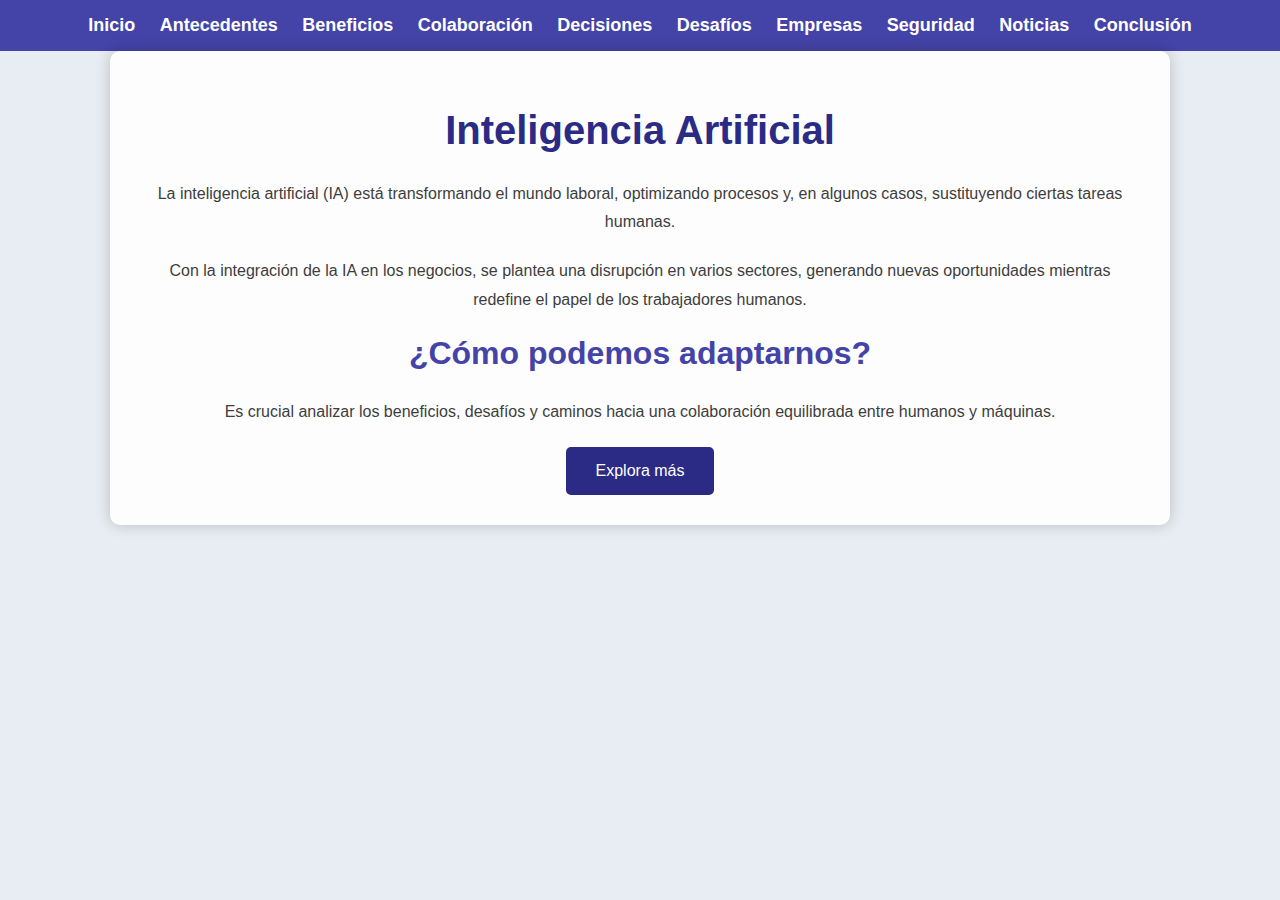
<file: PROYECTO/html/index.html>
<!DOCTYPE html>
<html lang="es">

<head>
    <meta charset="UTF-8">
    <meta name="viewport" content="width=device-width, initial-scale=1.0">
    <title>Inteligencia Artificial</title>
    <link rel="stylesheet" href="../css/index.css">
</head>

<body>

    <nav>
        <a href="index.html">Inicio</a>
        <a href="antecedentes.html">Antecedentes</a>
        <a href="beneficios.html">Beneficios</a>
        <a href="colaboración.html">Colaboración</a>
        <a href="decisiones.html">Decisiones</a>
        <a href="desafios.html">Desafíos</a>
        <a href="empresas.html">Empresas</a>
        <a href="seguridad.html">Seguridad</a>
        <a href="noticias.html">Noticias</a>
        <a href="conclusion.html">Conclusión</a>
    </nav>
    <div class="container">
        <h1>Inteligencia Artificial</h1>
        <p>La inteligencia artificial (IA) está transformando el mundo laboral, optimizando procesos y, en algunos casos, sustituyendo ciertas tareas humanas.</p>
        <p>Con la integración de la IA en los negocios, se plantea una disrupción en varios sectores, generando nuevas oportunidades mientras redefine el papel de los trabajadores humanos.</p>
        <h2>¿Cómo podemos adaptarnos?</h2>
        <p>Es crucial analizar los beneficios, desafíos y caminos hacia una colaboración equilibrada entre humanos y máquinas.</p>
        <button class="cta" onclick="location.href='antecedentes.html'">Explora más</button>

    </div>

</body>

</html>
</file>
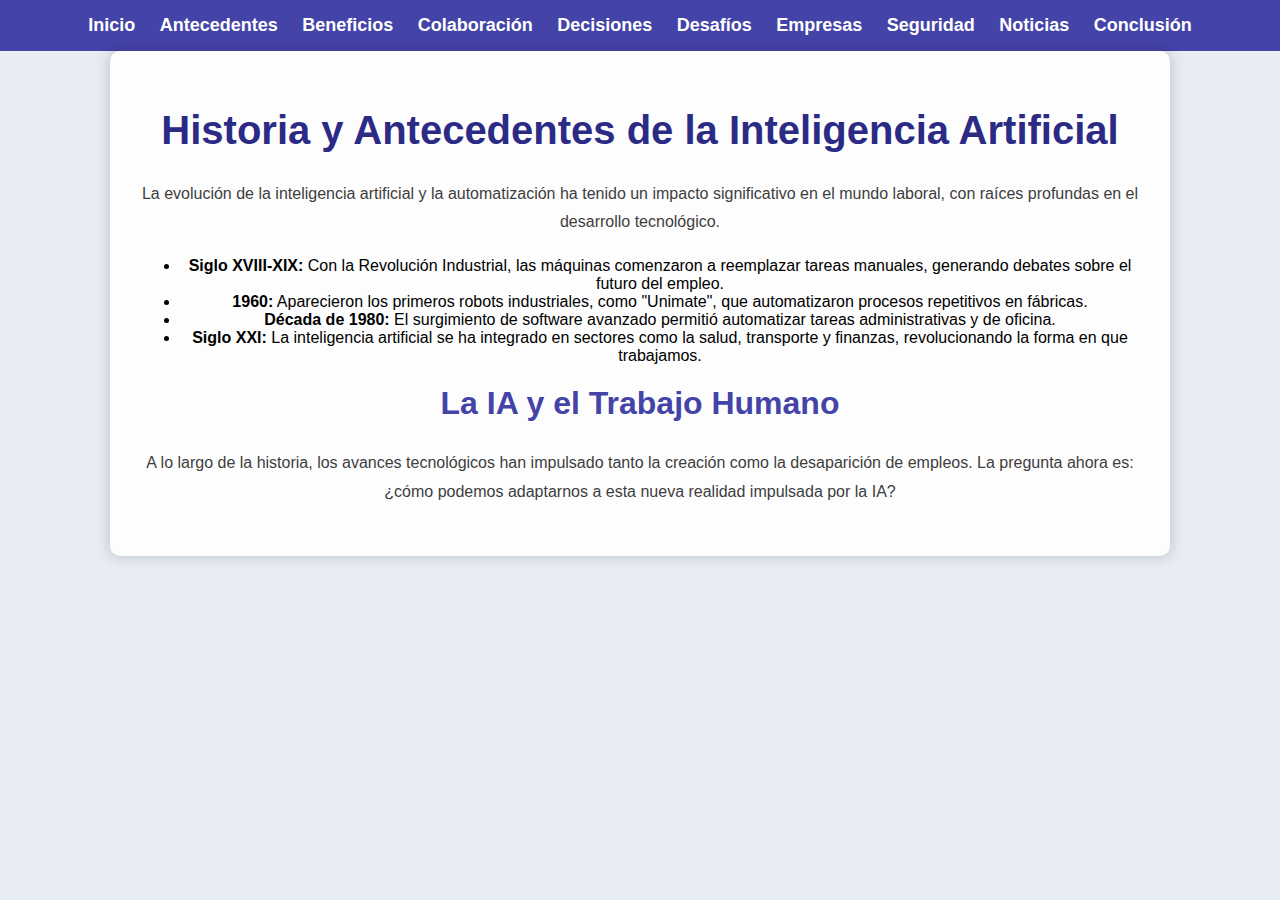
<file: PROYECTO/html/antecedentes.html>
<!DOCTYPE html>
<html lang="es">

<head>
    <meta charset="UTF-8">
    <meta name="viewport" content="width=device-width, initial-scale=1.0">
    <title>Antecedentes de la IA</title>
    <link rel="stylesheet" href="../css/antecedentes.css">
</head>

<body>
    <nav>
        <a href="index.html">Inicio</a>
        <a href="antecedentes.html">Antecedentes</a>
        <a href="beneficios.html">Beneficios</a>
        <a href="colaboración.html">Colaboración</a>
        <a href="decisiones.html">Decisiones</a>
        <a href="desafios.html">Desafíos</a>
        <a href="empresas.html">Empresas</a>
        <a href="seguridad.html">Seguridad</a>
        <a href="noticias.html">Noticias</a>
        <a href="conclusion.html">Conclusión</a>
    </nav>
    <div class="container">
        <h1>Historia y Antecedentes de la Inteligencia Artificial</h1>
        <p>La evolución de la inteligencia artificial y la automatización ha tenido un impacto significativo en el mundo laboral, con raíces profundas en el desarrollo tecnológico.</p>
        <ul>
            <li><strong>Siglo XVIII-XIX:</strong> Con la Revolución Industrial, las máquinas comenzaron a reemplazar tareas manuales, generando debates sobre el futuro del empleo.</li>
            <li><strong>1960:</strong> Aparecieron los primeros robots industriales, como "Unimate", que automatizaron procesos repetitivos en fábricas.</li>
            <li><strong>Década de 1980:</strong> El surgimiento de software avanzado permitió automatizar tareas administrativas y de oficina.</li>
            <li><strong>Siglo XXI:</strong> La inteligencia artificial se ha integrado en sectores como la salud, transporte y finanzas, revolucionando la forma en que trabajamos.</li>
        </ul>
        <h2>La IA y el Trabajo Humano</h2>
        <p>A lo largo de la historia, los avances tecnológicos han impulsado tanto la creación como la desaparición de empleos. La pregunta ahora es: ¿cómo podemos adaptarnos a esta nueva realidad impulsada por la IA?</p>
    </div>
</body>

</html>
</file>
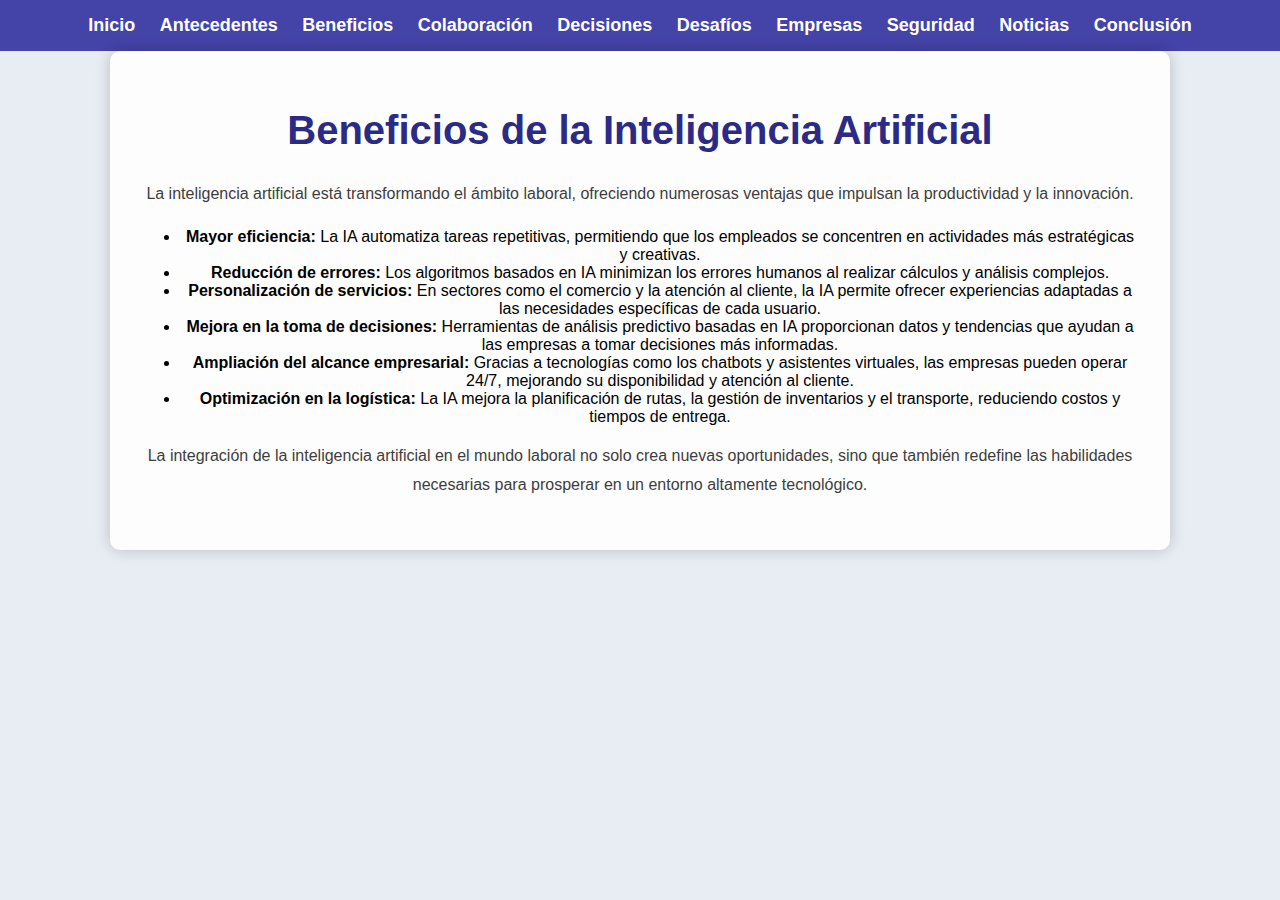
<file: PROYECTO/html/beneficios.html>
<!DOCTYPE html>
<html lang="es">

<head>
    <meta charset="UTF-8">
    <meta name="viewport" content="width=device-width, initial-scale=1.0">
    <title>Beneficios de la IA</title>
    <link rel="stylesheet" href="../css/beneficios.css">
</head>

<body>
    <nav>
        <a href="index.html">Inicio</a>
        <a href="antecedentes.html">Antecedentes</a>
        <a href="beneficios.html">Beneficios</a>
        <a href="colaboración.html">Colaboración</a>
        <a href="decisiones.html">Decisiones</a>
        <a href="desafios.html">Desafíos</a>
        <a href="empresas.html">Empresas</a>
        <a href="seguridad.html">Seguridad</a>
        <a href="noticias.html">Noticias</a>
        <a href="conclusion.html">Conclusión</a>
    </nav>
    <div class="container">
        <h1>Beneficios de la Inteligencia Artificial</h1>
        <p>La inteligencia artificial está transformando el ámbito laboral, ofreciendo numerosas ventajas que impulsan la productividad y la innovación.</p>
        <ul>
            <li><strong>Mayor eficiencia:</strong> La IA automatiza tareas repetitivas, permitiendo que los empleados se concentren en actividades más estratégicas y creativas.</li>
            <li><strong>Reducción de errores:</strong> Los algoritmos basados en IA minimizan los errores humanos al realizar cálculos y análisis complejos.</li>
            <li><strong>Personalización de servicios:</strong> En sectores como el comercio y la atención al cliente, la IA permite ofrecer experiencias adaptadas a las necesidades específicas de cada usuario.</li>
            <li><strong>Mejora en la toma de decisiones:</strong> Herramientas de análisis predictivo basadas en IA proporcionan datos y tendencias que ayudan a las empresas a tomar decisiones más informadas.</li>
            <li><strong>Ampliación del alcance empresarial:</strong> Gracias a tecnologías como los chatbots y asistentes virtuales, las empresas pueden operar 24/7, mejorando su disponibilidad y atención al cliente.</li>
            <li><strong>Optimización en la logística:</strong> La IA mejora la planificación de rutas, la gestión de inventarios y el transporte, reduciendo costos y tiempos de entrega.</li>
        </ul>
        <p>La integración de la inteligencia artificial en el mundo laboral no solo crea nuevas oportunidades, sino que también redefine las habilidades necesarias para prosperar en un entorno altamente tecnológico.</p>
    </div>
</body>

</html>
</file>
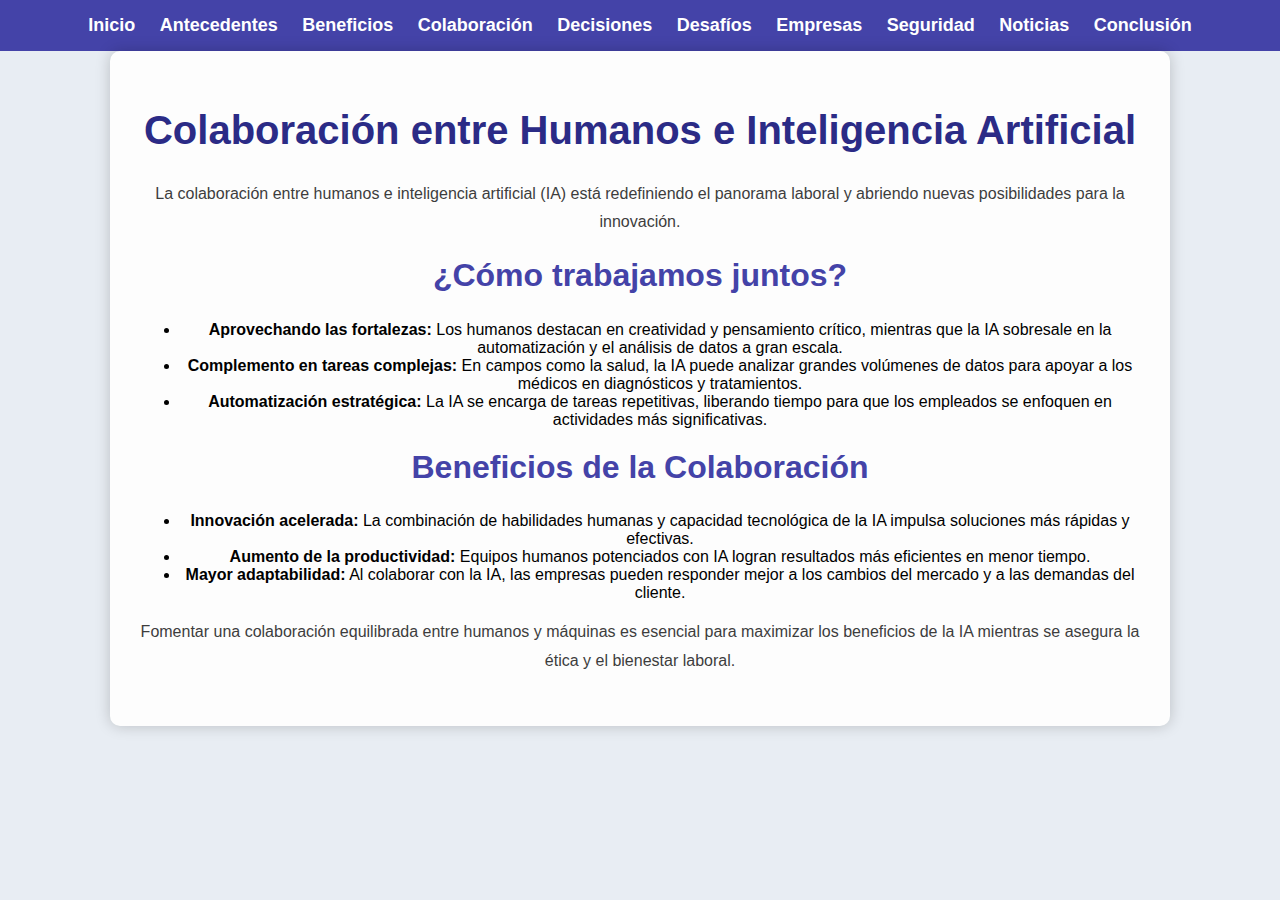
<file: PROYECTO/html/colaboración.html>
<!DOCTYPE html>
<html lang="es">

<head>
    <meta charset="UTF-8">
    <meta name="viewport" content="width=device-width, initial-scale=1.0">
    <title>Colaboración entre Humanos e IA</title>
    <link rel="stylesheet" href="../css/colaboración.css">
</head>

<body>

    <nav>
        <a href="index.html">Inicio</a>
        <a href="antecedentes.html">Antecedentes</a>
        <a href="beneficios.html">Beneficios</a>
        <a href="colaboración.html">Colaboración</a>
        <a href="decisiones.html">Decisiones</a>
        <a href="desafios.html">Desafíos</a>
        <a href="empresas.html">Empresas</a>
        <a href="seguridad.html">Seguridad</a>
        <a href="noticias.html">Noticias</a>
        <a href="conclusion.html">Conclusión</a>
    </nav>
    <div class="container">
        <h1>Colaboración entre Humanos e Inteligencia Artificial</h1>
        <p>La colaboración entre humanos e inteligencia artificial (IA) está redefiniendo el panorama laboral y abriendo nuevas posibilidades para la innovación.</p>
        <h2>¿Cómo trabajamos juntos?</h2>
        <ul>
            <li><strong>Aprovechando las fortalezas:</strong> Los humanos destacan en creatividad y pensamiento crítico, mientras que la IA sobresale en la automatización y el análisis de datos a gran escala.</li>
            <li><strong>Complemento en tareas complejas:</strong> En campos como la salud, la IA puede analizar grandes volúmenes de datos para apoyar a los médicos en diagnósticos y tratamientos.</li>
            <li><strong>Automatización estratégica:</strong> La IA se encarga de tareas repetitivas, liberando tiempo para que los empleados se enfoquen en actividades más significativas.</li>
        </ul>
        <h2>Beneficios de la Colaboración</h2>
        <ul>
            <li><strong>Innovación acelerada:</strong> La combinación de habilidades humanas y capacidad tecnológica de la IA impulsa soluciones más rápidas y efectivas.</li>
            <li><strong>Aumento de la productividad:</strong> Equipos humanos potenciados con IA logran resultados más eficientes en menor tiempo.</li>
            <li><strong>Mayor adaptabilidad:</strong> Al colaborar con la IA, las empresas pueden responder mejor a los cambios del mercado y a las demandas del cliente.</li>
        </ul>
        <p>Fomentar una colaboración equilibrada entre humanos y máquinas es esencial para maximizar los beneficios de la IA mientras se asegura la ética y el bienestar laboral.</p>
    </div>

</body>

</html>
</file>
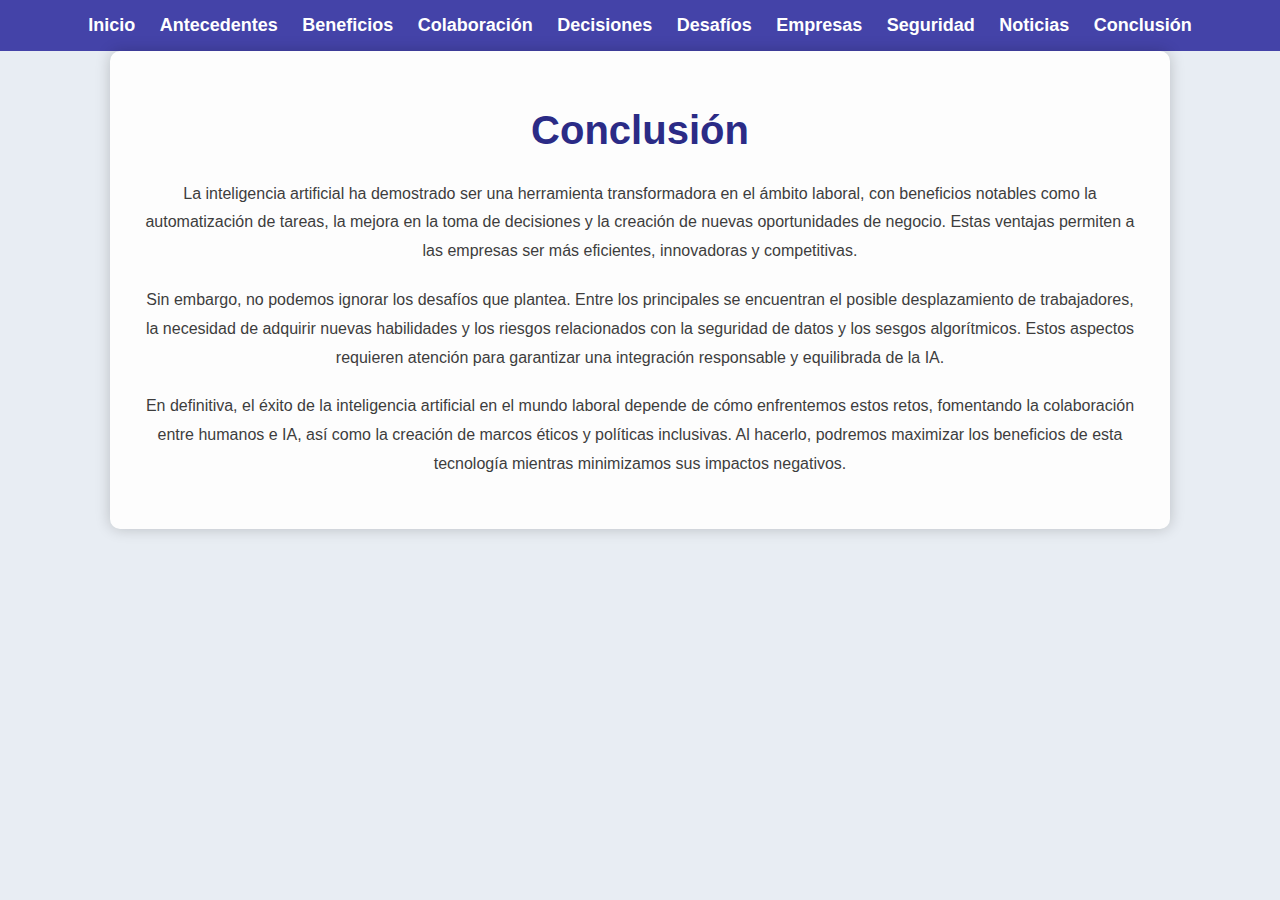
<file: PROYECTO/html/conclusion.html>
<!DOCTYPE html>
<html lang="es">

<head>
    <meta charset="UTF-8">
    <meta name="viewport" content="width=device-width, initial-scale=1.0">
    <title>Conclusión</title>
    <link rel="stylesheet" href="../css/conclusion.css">
</head>

<body>
    <nav>
        <a href="index.html">Inicio</a>
        <a href="antecedentes.html">Antecedentes</a>
        <a href="beneficios.html">Beneficios</a>
        <a href="colaboración.html">Colaboración</a>
        <a href="decisiones.html">Decisiones</a>
        <a href="desafios.html">Desafíos</a>
        <a href="empresas.html">Empresas</a>
        <a href="seguridad.html">Seguridad</a>
        <a href="noticias.html">Noticias</a>
        <a href="conclusion.html">Conclusión</a>
    </nav>
    <div class="container">
        <h1>Conclusión</h1>
        <p>La inteligencia artificial ha demostrado ser una herramienta transformadora en el ámbito laboral, con beneficios notables como la automatización de tareas, la mejora en la toma de decisiones y la creación de nuevas oportunidades de negocio. Estas ventajas permiten a las empresas ser más eficientes, innovadoras y competitivas.</p>
        <p>Sin embargo, no podemos ignorar los desafíos que plantea. Entre los principales se encuentran el posible desplazamiento de trabajadores, la necesidad de adquirir nuevas habilidades y los riesgos relacionados con la seguridad de datos y los sesgos algorítmicos. Estos aspectos requieren atención para garantizar una integración responsable y equilibrada de la IA.</p>
        <p>En definitiva, el éxito de la inteligencia artificial en el mundo laboral depende de cómo enfrentemos estos retos, fomentando la colaboración entre humanos e IA, así como la creación de marcos éticos y políticas inclusivas. Al hacerlo, podremos maximizar los beneficios de esta tecnología mientras minimizamos sus impactos negativos.</p>
    </div>
</body>

</html>
</file>
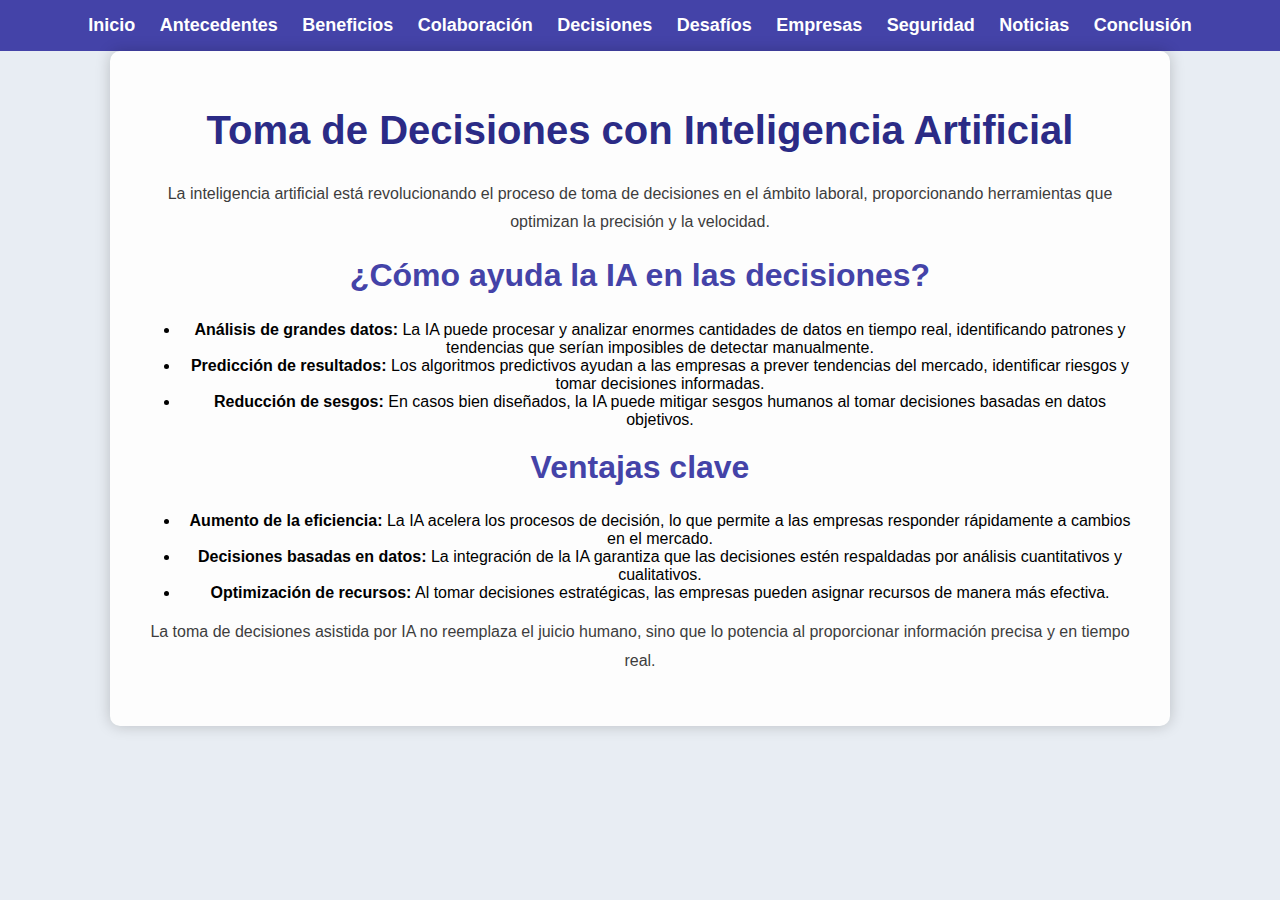
<file: PROYECTO/html/decisiones.html>
<!DOCTYPE html>
<html lang="es">

<head>
    <meta charset="UTF-8">
    <meta name="viewport" content="width=device-width, initial-scale=1.0">
    <title>Decisiones con IA</title>
    <link rel="stylesheet" href="../css/decisiones.css">
</head>

<body>

    <nav>
        <a href="index.html">Inicio</a>
        <a href="antecedentes.html">Antecedentes</a>
        <a href="beneficios.html">Beneficios</a>
        <a href="colaboración.html">Colaboración</a>
        <a href="decisiones.html">Decisiones</a>
        <a href="desafios.html">Desafíos</a>
        <a href="empresas.html">Empresas</a>
        <a href="seguridad.html">Seguridad</a>
        <a href="noticias.html">Noticias</a>
        <a href="conclusion.html">Conclusión</a>
    </nav>
    <div class="container">
        <h1>Toma de Decisiones con Inteligencia Artificial</h1>
        <p>La inteligencia artificial está revolucionando el proceso de toma de decisiones en el ámbito laboral, proporcionando herramientas que optimizan la precisión y la velocidad.</p>
        <h2>¿Cómo ayuda la IA en las decisiones?</h2>
        <ul>
            <li><strong>Análisis de grandes datos:</strong> La IA puede procesar y analizar enormes cantidades de datos en tiempo real, identificando patrones y tendencias que serían imposibles de detectar manualmente.</li>
            <li><strong>Predicción de resultados:</strong> Los algoritmos predictivos ayudan a las empresas a prever tendencias del mercado, identificar riesgos y tomar decisiones informadas.</li>
            <li><strong>Reducción de sesgos:</strong> En casos bien diseñados, la IA puede mitigar sesgos humanos al tomar decisiones basadas en datos objetivos.</li>
        </ul>
        <h2>Ventajas clave</h2>
        <ul>
            <li><strong>Aumento de la eficiencia:</strong> La IA acelera los procesos de decisión, lo que permite a las empresas responder rápidamente a cambios en el mercado.</li>
            <li><strong>Decisiones basadas en datos:</strong> La integración de la IA garantiza que las decisiones estén respaldadas por análisis cuantitativos y cualitativos.</li>
            <li><strong>Optimización de recursos:</strong> Al tomar decisiones estratégicas, las empresas pueden asignar recursos de manera más efectiva.</li>
        </ul>
        <p>La toma de decisiones asistida por IA no reemplaza el juicio humano, sino que lo potencia al proporcionar información precisa y en tiempo real.</p>
    </div>

</body>

</html>
</file>
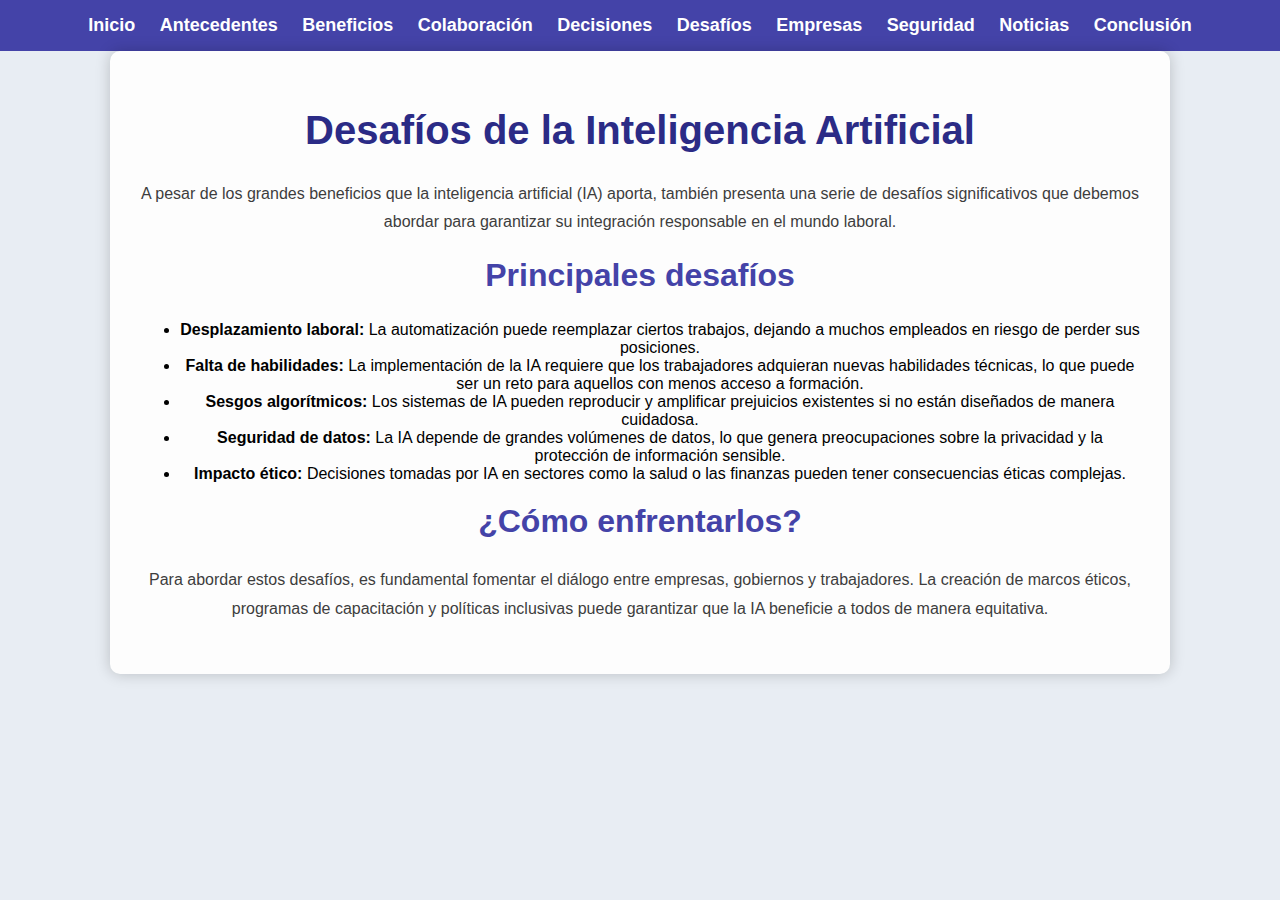
<file: PROYECTO/html/desafios.html>
<!DOCTYPE html>
<html lang="es">

<head>
    <meta charset="UTF-8">
    <meta name="viewport" content="width=device-width, initial-scale=1.0">
    <title>Desafíos de la IA</title>
    <link rel="stylesheet" href="../css/desafios.css">
</head>

<body>

    <nav>
        <a href="index.html">Inicio</a>
        <a href="antecedentes.html">Antecedentes</a>
        <a href="beneficios.html">Beneficios</a>
        <a href="colaboración.html">Colaboración</a>
        <a href="decisiones.html">Decisiones</a>
        <a href="desafios.html">Desafíos</a>
        <a href="empresas.html">Empresas</a>
        <a href="seguridad.html">Seguridad</a>
        <a href="noticias.html">Noticias</a>
        <a href="conclusion.html">Conclusión</a>
    </nav>
    <div class="container">
        <h1>Desafíos de la Inteligencia Artificial</h1>
        <p>A pesar de los grandes beneficios que la inteligencia artificial (IA) aporta, también presenta una serie de desafíos significativos que debemos abordar para garantizar su integración responsable en el mundo laboral.</p>
        <h2>Principales desafíos</h2>
        <ul>
            <li><strong>Desplazamiento laboral:</strong> La automatización puede reemplazar ciertos trabajos, dejando a muchos empleados en riesgo de perder sus posiciones.</li>
            <li><strong>Falta de habilidades:</strong> La implementación de la IA requiere que los trabajadores adquieran nuevas habilidades técnicas, lo que puede ser un reto para aquellos con menos acceso a formación.</li>
            <li><strong>Sesgos algorítmicos:</strong> Los sistemas de IA pueden reproducir y amplificar prejuicios existentes si no están diseñados de manera cuidadosa.</li>
            <li><strong>Seguridad de datos:</strong> La IA depende de grandes volúmenes de datos, lo que genera preocupaciones sobre la privacidad y la protección de información sensible.</li>
            <li><strong>Impacto ético:</strong> Decisiones tomadas por IA en sectores como la salud o las finanzas pueden tener consecuencias éticas complejas.</li>
        </ul>
        <h2>¿Cómo enfrentarlos?</h2>
        <p>Para abordar estos desafíos, es fundamental fomentar el diálogo entre empresas, gobiernos y trabajadores. La creación de marcos éticos, programas de capacitación y políticas inclusivas puede garantizar que la IA beneficie a todos de manera equitativa.</p>
    </div>

</body>

</html>
</file>
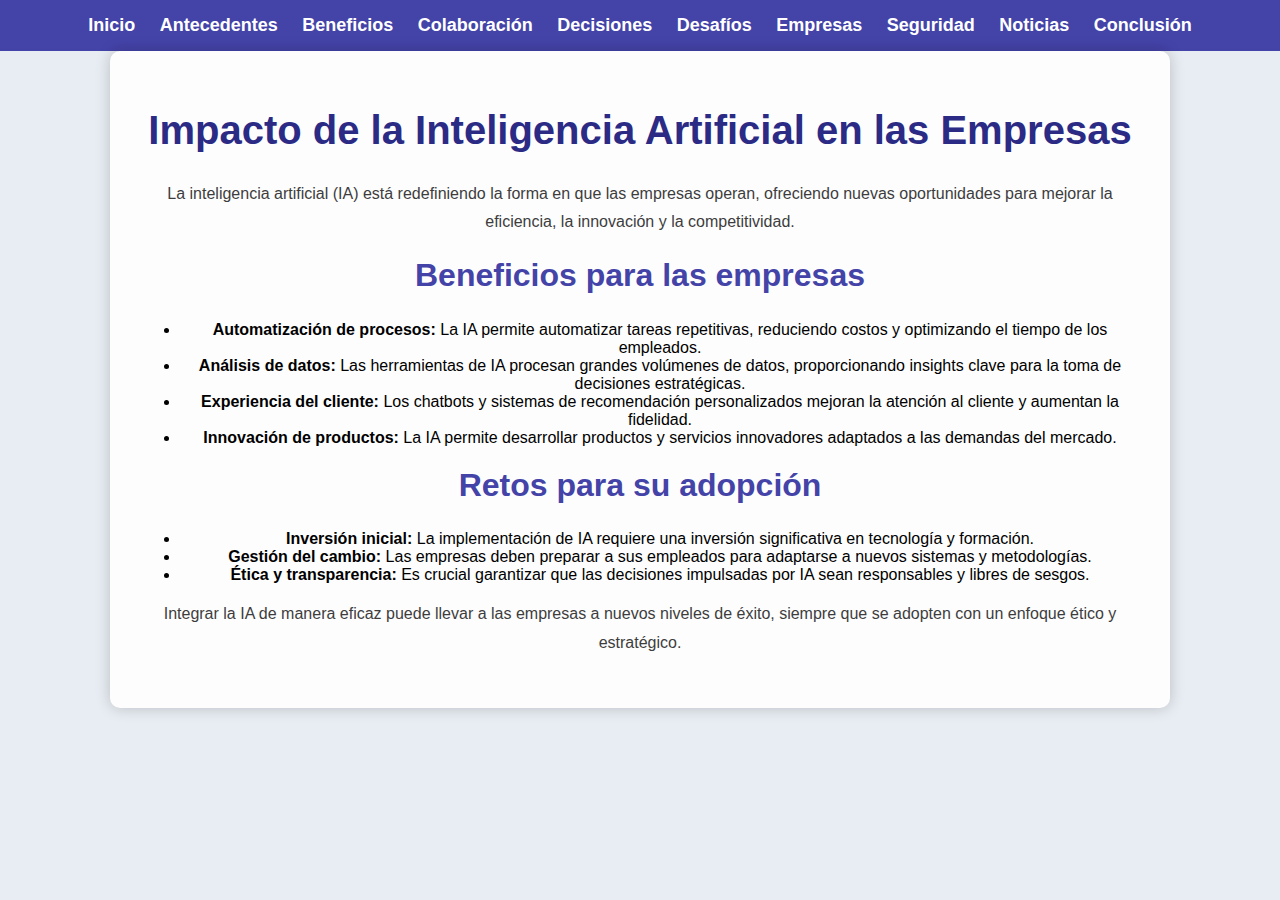
<file: PROYECTO/html/empresas.html>
<!DOCTYPE html>
<html lang="es">

<head>
    <meta charset="UTF-8">
    <meta name="viewport" content="width=device-width, initial-scale=1.0">
    <title>Empresas e Inteligencia Artificial</title>
    <link rel="stylesheet" href="../css/empresas.css">
</head>

<body>

    <nav>
        <a href="index.html">Inicio</a>
        <a href="antecedentes.html">Antecedentes</a>
        <a href="beneficios.html">Beneficios</a>
        <a href="colaboración.html">Colaboración</a>
        <a href="decisiones.html">Decisiones</a>
        <a href="desafios.html">Desafíos</a>
        <a href="empresas.html">Empresas</a>
        <a href="seguridad.html">Seguridad</a>
        <a href="noticias.html">Noticias</a>
        <a href="conclusion.html">Conclusión</a>
    </nav>
    <div class="container">
        <h1>Impacto de la Inteligencia Artificial en las Empresas</h1>
        <p>La inteligencia artificial (IA) está redefiniendo la forma en que las empresas operan, ofreciendo nuevas oportunidades para mejorar la eficiencia, la innovación y la competitividad.</p>
        <h2>Beneficios para las empresas</h2>
        <ul>
            <li><strong>Automatización de procesos:</strong> La IA permite automatizar tareas repetitivas, reduciendo costos y optimizando el tiempo de los empleados.</li>
            <li><strong>Análisis de datos:</strong> Las herramientas de IA procesan grandes volúmenes de datos, proporcionando insights clave para la toma de decisiones estratégicas.</li>
            <li><strong>Experiencia del cliente:</strong> Los chatbots y sistemas de recomendación personalizados mejoran la atención al cliente y aumentan la fidelidad.</li>
            <li><strong>Innovación de productos:</strong> La IA permite desarrollar productos y servicios innovadores adaptados a las demandas del mercado.</li>
        </ul>
        <h2>Retos para su adopción</h2>
        <ul>
            <li><strong>Inversión inicial:</strong> La implementación de IA requiere una inversión significativa en tecnología y formación.</li>
            <li><strong>Gestión del cambio:</strong> Las empresas deben preparar a sus empleados para adaptarse a nuevos sistemas y metodologías.</li>
            <li><strong>Ética y transparencia:</strong> Es crucial garantizar que las decisiones impulsadas por IA sean responsables y libres de sesgos.</li>
        </ul>
        <p>Integrar la IA de manera eficaz puede llevar a las empresas a nuevos niveles de éxito, siempre que se adopten con un enfoque ético y estratégico.</p>
    </div>

</body>

</html>
</file>
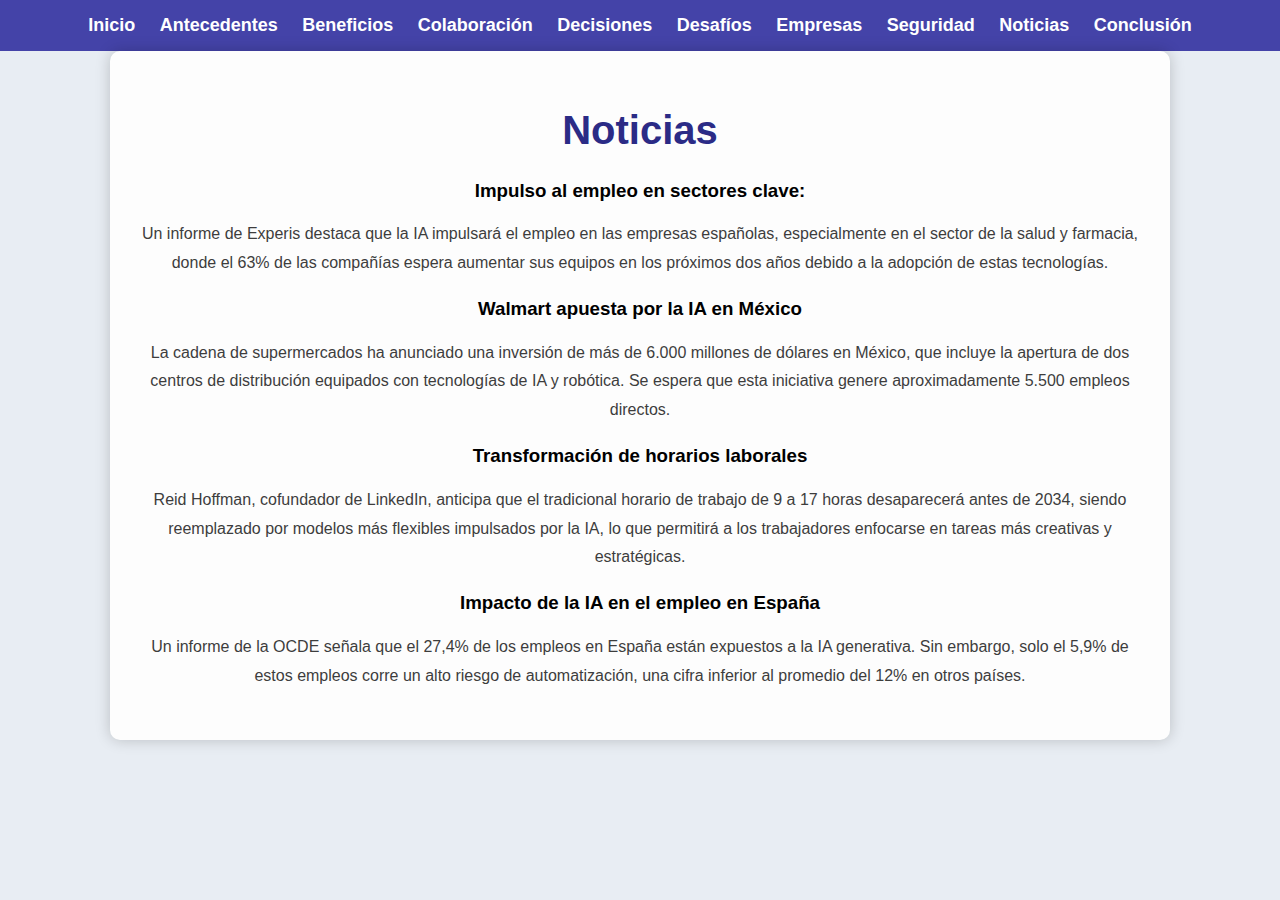
<file: PROYECTO/html/noticias.html>
<!DOCTYPE html>
<html lang="es">

<head>
    <meta charset="UTF-8">
    <meta name="viewport" content="width=device-width, initial-scale=1.0">
    <title>Inteligencia Artificial</title>
    <link rel="stylesheet" href="../css/noticias.css">
</head>

<body>

    <nav>
        <a href="index.html">Inicio</a>
        <a href="antecedentes.html">Antecedentes</a>
        <a href="beneficios.html">Beneficios</a>
        <a href="colaboración.html">Colaboración</a>
        <a href="decisiones.html">Decisiones</a>
        <a href="desafios.html">Desafíos</a>
        <a href="empresas.html">Empresas</a>
        <a href="seguridad.html">Seguridad</a>
        <a href="noticias.html">Noticias</a>
        <a href="conclusion.html">Conclusión</a>
    </nav>
    <div class="container">
        <h1>Noticias</h1>
        <h3>Impulso al empleo en sectores clave:</h3>
        <p>Un informe de Experis destaca que la IA impulsará el empleo en las empresas españolas, especialmente en el sector de la salud y farmacia, donde el 63% de las compañías espera aumentar sus equipos en los próximos dos años debido a la adopción de estas tecnologías.</p>
        <h3>Walmart apuesta por la IA en México</h3>
        <p>La cadena de supermercados ha anunciado una inversión de más de 6.000 millones de dólares en México, que incluye la apertura de dos centros de distribución equipados con tecnologías de IA y robótica. Se espera que esta iniciativa genere aproximadamente 5.500 empleos directos.</p>
        <h3>Transformación de horarios laborales</h3>
        <p>Reid Hoffman, cofundador de LinkedIn, anticipa que el tradicional horario de trabajo de 9 a 17 horas desaparecerá antes de 2034, siendo reemplazado por modelos más flexibles impulsados por la IA, lo que permitirá a los trabajadores enfocarse en tareas más creativas y estratégicas.</p>
        <h3>Impacto de la IA en el empleo en España</h3>
        <p>Un informe de la OCDE señala que el 27,4% de los empleos en España están expuestos a la IA generativa. Sin embargo, solo el 5,9% de estos empleos corre un alto riesgo de automatización, una cifra inferior al promedio del 12% en otros países.</p>
    </div>

</body>

</html>
</file>
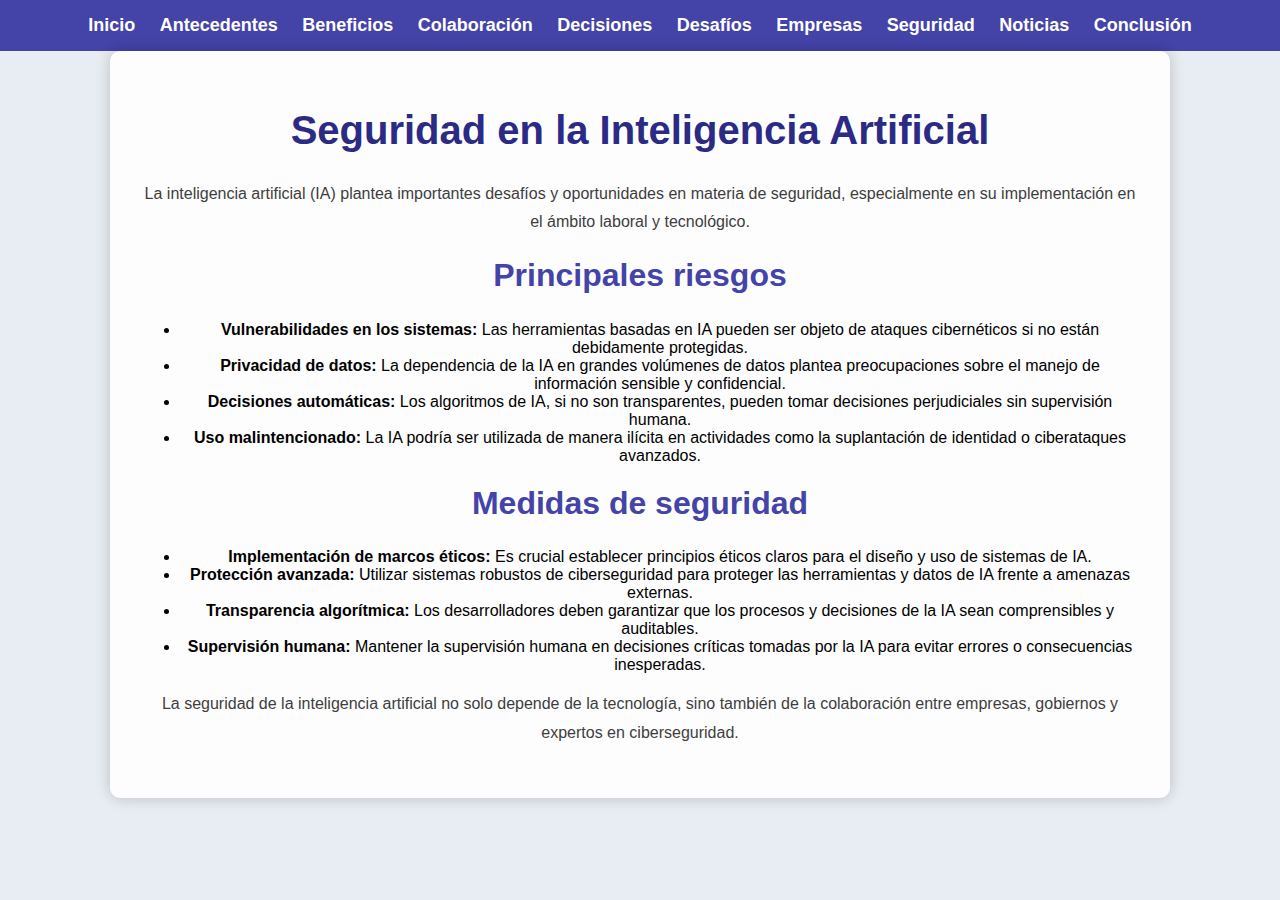
<file: PROYECTO/html/seguridad.html>
<!DOCTYPE html>
<html lang="es">

<head>
    <meta charset="UTF-8">
    <meta name="viewport" content="width=device-width, initial-scale=1.0">
    <title>Seguridad y la Inteligencia Artificial</title>
    <link rel="stylesheet" href="../css/seguridad.css">
</head>

<body>

    <nav>
        <a href="index.html">Inicio</a>
        <a href="antecedentes.html">Antecedentes</a>
        <a href="beneficios.html">Beneficios</a>
        <a href="colaboración.html">Colaboración</a>
        <a href="decisiones.html">Decisiones</a>
        <a href="desafios.html">Desafíos</a>
        <a href="empresas.html">Empresas</a>
        <a href="seguridad.html">Seguridad</a>
        <a href="noticias.html">Noticias</a>
        <a href="conclusion.html">Conclusión</a>
    </nav>
    <div class="container">
        <h1>Seguridad en la Inteligencia Artificial</h1>
        <p>La inteligencia artificial (IA) plantea importantes desafíos y oportunidades en materia de seguridad, especialmente en su implementación en el ámbito laboral y tecnológico.</p>
        <h2>Principales riesgos</h2>
        <ul>
            <li><strong>Vulnerabilidades en los sistemas:</strong> Las herramientas basadas en IA pueden ser objeto de ataques cibernéticos si no están debidamente protegidas.</li>
            <li><strong>Privacidad de datos:</strong> La dependencia de la IA en grandes volúmenes de datos plantea preocupaciones sobre el manejo de información sensible y confidencial.</li>
            <li><strong>Decisiones automáticas:</strong> Los algoritmos de IA, si no son transparentes, pueden tomar decisiones perjudiciales sin supervisión humana.</li>
            <li><strong>Uso malintencionado:</strong> La IA podría ser utilizada de manera ilícita en actividades como la suplantación de identidad o ciberataques avanzados.</li>
        </ul>
        <h2>Medidas de seguridad</h2>
        <ul>
            <li><strong>Implementación de marcos éticos:</strong> Es crucial establecer principios éticos claros para el diseño y uso de sistemas de IA.</li>
            <li><strong>Protección avanzada:</strong> Utilizar sistemas robustos de ciberseguridad para proteger las herramientas y datos de IA frente a amenazas externas.</li>
            <li><strong>Transparencia algorítmica:</strong> Los desarrolladores deben garantizar que los procesos y decisiones de la IA sean comprensibles y auditables.</li>
            <li><strong>Supervisión humana:</strong> Mantener la supervisión humana en decisiones críticas tomadas por la IA para evitar errores o consecuencias inesperadas.</li>
        </ul>
        <p>La seguridad de la inteligencia artificial no solo depende de la tecnología, sino también de la colaboración entre empresas, gobiernos y expertos en ciberseguridad.</p>
    </div>

</body>

</html>
</file>
<file: PROYECTO/css/index.css>
body {
    font-family: 'Roboto', sans-serif;
    margin: 0;
    padding: 0;
    background-color: #e8edf3;
}

.container {
    max-width: 1000px;
    margin: auto;
    background: #fdfdfd;
    padding: 30px;
    border-radius: 10px;
    box-shadow: 0 0 15px rgba(0, 0, 0, 0.2);
    text-align: center;
}

h1 {
    color: #2b2b86;
    font-size: 2.5rem;
}

h2 {
    color: #4443a8;
    font-size: 2rem;
    margin-top: 20px;
}

p {
    line-height: 1.8;
    color: #3d3d3d;
    margin-bottom: 20px;
}

nav {
    background: #4443a8;
    padding: 15px;
    text-align: center;
}

nav a {
    color: white;
    margin: 10px;
    text-decoration: none;
    font-size: 18px;
    font-weight: bold;
}

nav a:hover {
    text-decoration: underline;
}

button.cta {
    background-color: #2b2b86;
    color: white;
    padding: 15px 30px;
    border: none;
    border-radius: 5px;
    font-size: 16px;
    cursor: pointer;
}

button.cta:hover {
    background-color: #4443a8;
}
</file>
<file: PROYECTO/css/antecedentes.css>
body {
    font-family: 'Roboto', sans-serif;
    margin: 0;
    padding: 0;
    background-color: #e8edf3;
}

.container {
    max-width: 1000px;
    margin: auto;
    background: #fdfdfd;
    padding: 30px;
    border-radius: 10px;
    box-shadow: 0 0 15px rgba(0, 0, 0, 0.2);
    text-align: center;
}

h1 {
    color: #2b2b86;
    font-size: 2.5rem;
}

h2 {
    color: #4443a8;
    font-size: 2rem;
    margin-top: 20px;
}

p {
    line-height: 1.8;
    color: #3d3d3d;
    margin-bottom: 20px;
}

nav {
    background: #4443a8;
    padding: 15px;
    text-align: center;
}

nav a {
    color: white;
    margin: 10px;
    text-decoration: none;
    font-size: 18px;
    font-weight: bold;
}

nav a:hover {
    text-decoration: underline;
}

button.cta {
    background-color: #2b2b86;
    color: white;
    padding: 15px 30px;
    border: none;
    border-radius: 5px;
    font-size: 16px;
    cursor: pointer;
}

button.cta:hover {
    background-color: #4443a8;
}
</file>
<file: PROYECTO/css/beneficios.css>
body {
    font-family: 'Roboto', sans-serif;
    margin: 0;
    padding: 0;
    background-color: #e8edf3;
}

.container {
    max-width: 1000px;
    margin: auto;
    background: #fdfdfd;
    padding: 30px;
    border-radius: 10px;
    box-shadow: 0 0 15px rgba(0, 0, 0, 0.2);
    text-align: center;
}

h1 {
    color: #2b2b86;
    font-size: 2.5rem;
}

h2 {
    color: #4443a8;
    font-size: 2rem;
    margin-top: 20px;
}

p {
    line-height: 1.8;
    color: #3d3d3d;
    margin-bottom: 20px;
}

nav {
    background: #4443a8;
    padding: 15px;
    text-align: center;
}

nav a {
    color: white;
    margin: 10px;
    text-decoration: none;
    font-size: 18px;
    font-weight: bold;
}

nav a:hover {
    text-decoration: underline;
}

button.cta {
    background-color: #2b2b86;
    color: white;
    padding: 15px 30px;
    border: none;
    border-radius: 5px;
    font-size: 16px;
    cursor: pointer;
}

button.cta:hover {
    background-color: #4443a8;
}
</file>
<file: PROYECTO/css/colaboración.css>
body {
    font-family: 'Roboto', sans-serif;
    margin: 0;
    padding: 0;
    background-color: #e8edf3;
}

.container {
    max-width: 1000px;
    margin: auto;
    background: #fdfdfd;
    padding: 30px;
    border-radius: 10px;
    box-shadow: 0 0 15px rgba(0, 0, 0, 0.2);
    text-align: center;
}

h1 {
    color: #2b2b86;
    font-size: 2.5rem;
}

h2 {
    color: #4443a8;
    font-size: 2rem;
    margin-top: 20px;
}

p {
    line-height: 1.8;
    color: #3d3d3d;
    margin-bottom: 20px;
}

nav {
    background: #4443a8;
    padding: 15px;
    text-align: center;
}

nav a {
    color: white;
    margin: 10px;
    text-decoration: none;
    font-size: 18px;
    font-weight: bold;
}

nav a:hover {
    text-decoration: underline;
}

button.cta {
    background-color: #2b2b86;
    color: white;
    padding: 15px 30px;
    border: none;
    border-radius: 5px;
    font-size: 16px;
    cursor: pointer;
}

button.cta:hover {
    background-color: #4443a8;
}
</file>
<file: PROYECTO/css/conclusion.css>
body {
    font-family: 'Roboto', sans-serif;
    margin: 0;
    padding: 0;
    background-color: #e8edf3;
}

.container {
    max-width: 1000px;
    margin: auto;
    background: #fdfdfd;
    padding: 30px;
    border-radius: 10px;
    box-shadow: 0 0 15px rgba(0, 0, 0, 0.2);
    text-align: center;
}

h1 {
    color: #2b2b86;
    font-size: 2.5rem;
}

h2 {
    color: #4443a8;
    font-size: 2rem;
    margin-top: 20px;
}

p {
    line-height: 1.8;
    color: #3d3d3d;
    margin-bottom: 20px;
}

nav {
    background: #4443a8;
    padding: 15px;
    text-align: center;
}

nav a {
    color: white;
    margin: 10px;
    text-decoration: none;
    font-size: 18px;
    font-weight: bold;
}

nav a:hover {
    text-decoration: underline;
}

button.cta {
    background-color: #2b2b86;
    color: white;
    padding: 15px 30px;
    border: none;
    border-radius: 5px;
    font-size: 16px;
    cursor: pointer;
}

button.cta:hover {
    background-color: #4443a8;
}
</file>
<file: PROYECTO/css/decisiones.css>
body {
    font-family: 'Roboto', sans-serif;
    margin: 0;
    padding: 0;
    background-color: #e8edf3;
}

.container {
    max-width: 1000px;
    margin: auto;
    background: #fdfdfd;
    padding: 30px;
    border-radius: 10px;
    box-shadow: 0 0 15px rgba(0, 0, 0, 0.2);
    text-align: center;
}

h1 {
    color: #2b2b86;
    font-size: 2.5rem;
}

h2 {
    color: #4443a8;
    font-size: 2rem;
    margin-top: 20px;
}

p {
    line-height: 1.8;
    color: #3d3d3d;
    margin-bottom: 20px;
}

nav {
    background: #4443a8;
    padding: 15px;
    text-align: center;
}

nav a {
    color: white;
    margin: 10px;
    text-decoration: none;
    font-size: 18px;
    font-weight: bold;
}

nav a:hover {
    text-decoration: underline;
}

button.cta {
    background-color: #2b2b86;
    color: white;
    padding: 15px 30px;
    border: none;
    border-radius: 5px;
    font-size: 16px;
    cursor: pointer;
}

button.cta:hover {
    background-color: #4443a8;
}
</file>
<file: PROYECTO/css/desafios.css>
body {
    font-family: 'Roboto', sans-serif;
    margin: 0;
    padding: 0;
    background-color: #e8edf3;
}

.container {
    max-width: 1000px;
    margin: auto;
    background: #fdfdfd;
    padding: 30px;
    border-radius: 10px;
    box-shadow: 0 0 15px rgba(0, 0, 0, 0.2);
    text-align: center;
}

h1 {
    color: #2b2b86;
    font-size: 2.5rem;
}

h2 {
    color: #4443a8;
    font-size: 2rem;
    margin-top: 20px;
}

p {
    line-height: 1.8;
    color: #3d3d3d;
    margin-bottom: 20px;
}

nav {
    background: #4443a8;
    padding: 15px;
    text-align: center;
}

nav a {
    color: white;
    margin: 10px;
    text-decoration: none;
    font-size: 18px;
    font-weight: bold;
}

nav a:hover {
    text-decoration: underline;
}

button.cta {
    background-color: #2b2b86;
    color: white;
    padding: 15px 30px;
    border: none;
    border-radius: 5px;
    font-size: 16px;
    cursor: pointer;
}

button.cta:hover {
    background-color: #4443a8;
}
</file>
<file: PROYECTO/css/empresas.css>
body {
    font-family: 'Roboto', sans-serif;
    margin: 0;
    padding: 0;
    background-color: #e8edf3;
}

.container {
    max-width: 1000px;
    margin: auto;
    background: #fdfdfd;
    padding: 30px;
    border-radius: 10px;
    box-shadow: 0 0 15px rgba(0, 0, 0, 0.2);
    text-align: center;
}

h1 {
    color: #2b2b86;
    font-size: 2.5rem;
}

h2 {
    color: #4443a8;
    font-size: 2rem;
    margin-top: 20px;
}

p {
    line-height: 1.8;
    color: #3d3d3d;
    margin-bottom: 20px;
}

nav {
    background: #4443a8;
    padding: 15px;
    text-align: center;
}

nav a {
    color: white;
    margin: 10px;
    text-decoration: none;
    font-size: 18px;
    font-weight: bold;
}

nav a:hover {
    text-decoration: underline;
}

button.cta {
    background-color: #2b2b86;
    color: white;
    padding: 15px 30px;
    border: none;
    border-radius: 5px;
    font-size: 16px;
    cursor: pointer;
}

button.cta:hover {
    background-color: #4443a8;
}
</file>
<file: PROYECTO/css/noticias.css>
body {
    font-family: 'Roboto', sans-serif;
    margin: 0;
    padding: 0;
    background-color: #e8edf3;
}

.container {
    max-width: 1000px;
    margin: auto;
    background: #fdfdfd;
    padding: 30px;
    border-radius: 10px;
    box-shadow: 0 0 15px rgba(0, 0, 0, 0.2);
    text-align: center;
}

h1 {
    color: #2b2b86;
    font-size: 2.5rem;
}

h2 {
    color: #4443a8;
    font-size: 2rem;
    margin-top: 20px;
}

p {
    line-height: 1.8;
    color: #3d3d3d;
    margin-bottom: 20px;
}

nav {
    background: #4443a8;
    padding: 15px;
    text-align: center;
}

nav a {
    color: white;
    margin: 10px;
    text-decoration: none;
    font-size: 18px;
    font-weight: bold;
}

nav a:hover {
    text-decoration: underline;
}

button.cta {
    background-color: #2b2b86;
    color: white;
    padding: 15px 30px;
    border: none;
    border-radius: 5px;
    font-size: 16px;
    cursor: pointer;
}

button.cta:hover {
    background-color: #4443a8;
}
</file>
<file: PROYECTO/css/seguridad.css>
body {
    font-family: 'Roboto', sans-serif;
    margin: 0;
    padding: 0;
    background-color: #e8edf3;
}

.container {
    max-width: 1000px;
    margin: auto;
    background: #fdfdfd;
    padding: 30px;
    border-radius: 10px;
    box-shadow: 0 0 15px rgba(0, 0, 0, 0.2);
    text-align: center;
}

h1 {
    color: #2b2b86;
    font-size: 2.5rem;
}

h2 {
    color: #4443a8;
    font-size: 2rem;
    margin-top: 20px;
}

p {
    line-height: 1.8;
    color: #3d3d3d;
    margin-bottom: 20px;
}

nav {
    background: #4443a8;
    padding: 15px;
    text-align: center;
}

nav a {
    color: white;
    margin: 10px;
    text-decoration: none;
    font-size: 18px;
    font-weight: bold;
}

nav a:hover {
    text-decoration: underline;
}

button.cta {
    background-color: #2b2b86;
    color: white;
    padding: 15px 30px;
    border: none;
    border-radius: 5px;
    font-size: 16px;
    cursor: pointer;
}

button.cta:hover {
    background-color: #4443a8;
}
</file>
